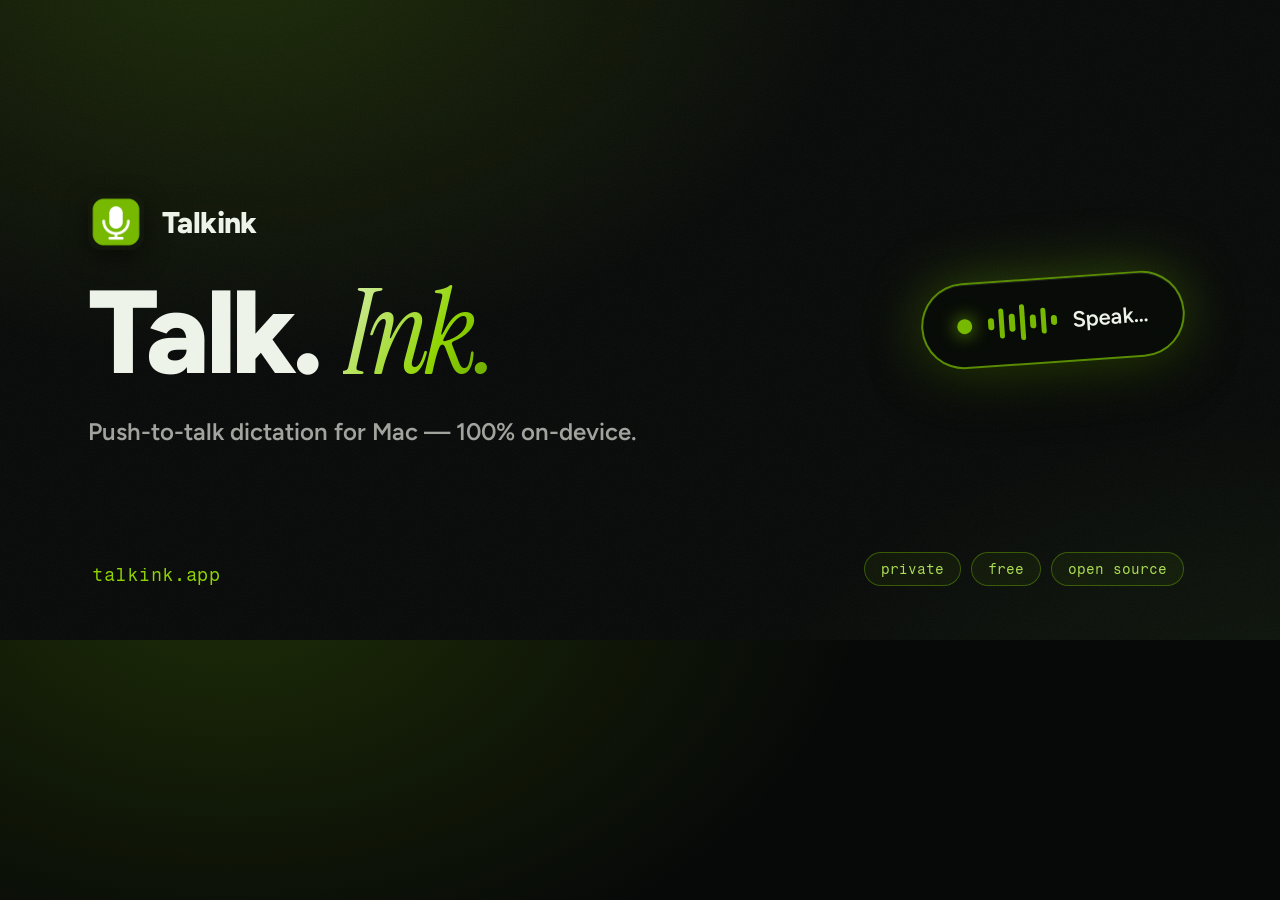
<file: packaging/brand-card.html>
<!DOCTYPE html>
<html><head><meta charset="UTF-8">
<link rel="preconnect" href="https://fonts.googleapis.com">
<link rel="preconnect" href="https://fonts.gstatic.com" crossorigin>
<link href="https://fonts.googleapis.com/css2?family=Figtree:wght@600;800&family=Fragment+Mono&family=Instrument+Serif:ital@1&display=swap" rel="stylesheet">
<style>
  * { margin:0; padding:0; box-sizing:border-box; }
  body {
    width:1280px; height:640px; overflow:hidden; position:relative;
    background:
      radial-gradient(90% 120% at 18% -10%, rgba(118,185,0,.20), transparent 55%),
      radial-gradient(70% 90% at 100% 120%, rgba(70,140,40,.13), transparent 60%),
      #070908;
    font-family:"Figtree",sans-serif; color:#eef3e9;
  }
  .grain { position:absolute; inset:0; opacity:.05;
    background-image:url("data:image/svg+xml,%3Csvg xmlns='http://www.w3.org/2000/svg' width='160' height='160'%3E%3Cfilter id='n'%3E%3CfeTurbulence type='fractalNoise' baseFrequency='0.9' numOctaves='2'/%3E%3C/filter%3E%3Crect width='100%25' height='100%25' filter='url(%23n)'/%3E%3C/svg%3E"); }
  .wrap { position:absolute; left:88px; top:0; bottom:0; display:flex; flex-direction:column; justify-content:center; }
  .brand { display:flex; align-items:center; gap:18px; margin-bottom:26px; }
  .brand img { width:56px; height:56px; border-radius:13px; box-shadow:0 8px 24px rgba(0,0,0,.5); }
  .brand span { font-weight:800; font-size:30px; letter-spacing:-.02em; }
  h1 { font-size:118px; line-height:.96; letter-spacing:-.04em; font-weight:800; }
  h1 em { font-family:"Instrument Serif",serif; font-style:italic; font-weight:400;
    background:linear-gradient(120deg,#d9efb2 5%,#8fd400 60%,#5f9a00); -webkit-background-clip:text; color:transparent; padding-right:.06em; }
  .sub { margin-top:26px; font-size:24px; font-weight:600; color:rgba(238,243,233,.66); }
  .url { position:absolute; left:92px; bottom:54px; font-family:"Fragment Mono",monospace; font-size:18px; color:#8fd400; letter-spacing:.04em; }
  .pill { position:absolute; right:96px; top:50%; transform:translateY(-50%) rotate(-4deg);
    display:flex; align-items:center; gap:16px; padding:22px 34px; border-radius:999px;
    background:rgba(8,12,7,.78); border:2px solid rgba(118,185,0,.75);
    box-shadow:0 0 60px rgba(118,185,0,.35), 0 24px 48px rgba(0,0,0,.5), inset 0 1px 0 rgba(255,255,255,.10); }
  .dot { width:15px; height:15px; border-radius:50%; background:#76B900; box-shadow:0 0 18px #76B900; }
  .wave { display:flex; gap:5px; align-items:center; height:38px; }
  .wave i { width:5.5px; border-radius:99px; background:#76B900; }
  .wave i:nth-child(1){height:12px} .wave i:nth-child(2){height:30px} .wave i:nth-child(3){height:18px}
  .wave i:nth-child(4){height:36px} .wave i:nth-child(5){height:14px} .wave i:nth-child(6){height:26px}
  .wave i:nth-child(7){height:10px}
  .pill b { font-size:22px; font-weight:600; }
  .badges { position:absolute; right:96px; bottom:54px; display:flex; gap:10px; }
  .badges span { font-family:"Fragment Mono",monospace; font-size:13.5px; padding:8px 16px; border-radius:999px;
    border:1px solid rgba(118,185,0,.4); color:#aede56; background:rgba(118,185,0,.07); }
</style></head>
<body>
  <div class="grain"></div>
  <div class="wrap">
    <div class="brand"><img src="../site/assets/icon-256.png"><span>Talkink</span></div>
    <h1>Talk. <em>Ink.</em></h1>
    <div class="sub">Push-to-talk dictation for Mac — 100% on-device.</div>
  </div>
  <div class="pill"><span class="dot"></span><span class="wave"><i></i><i></i><i></i><i></i><i></i><i></i><i></i></span><b>Speak…</b></div>
  <div class="badges"><span>private</span><span>free</span><span>open source</span></div>
  <div class="url">talkink.app</div>
</body></html>
</file>
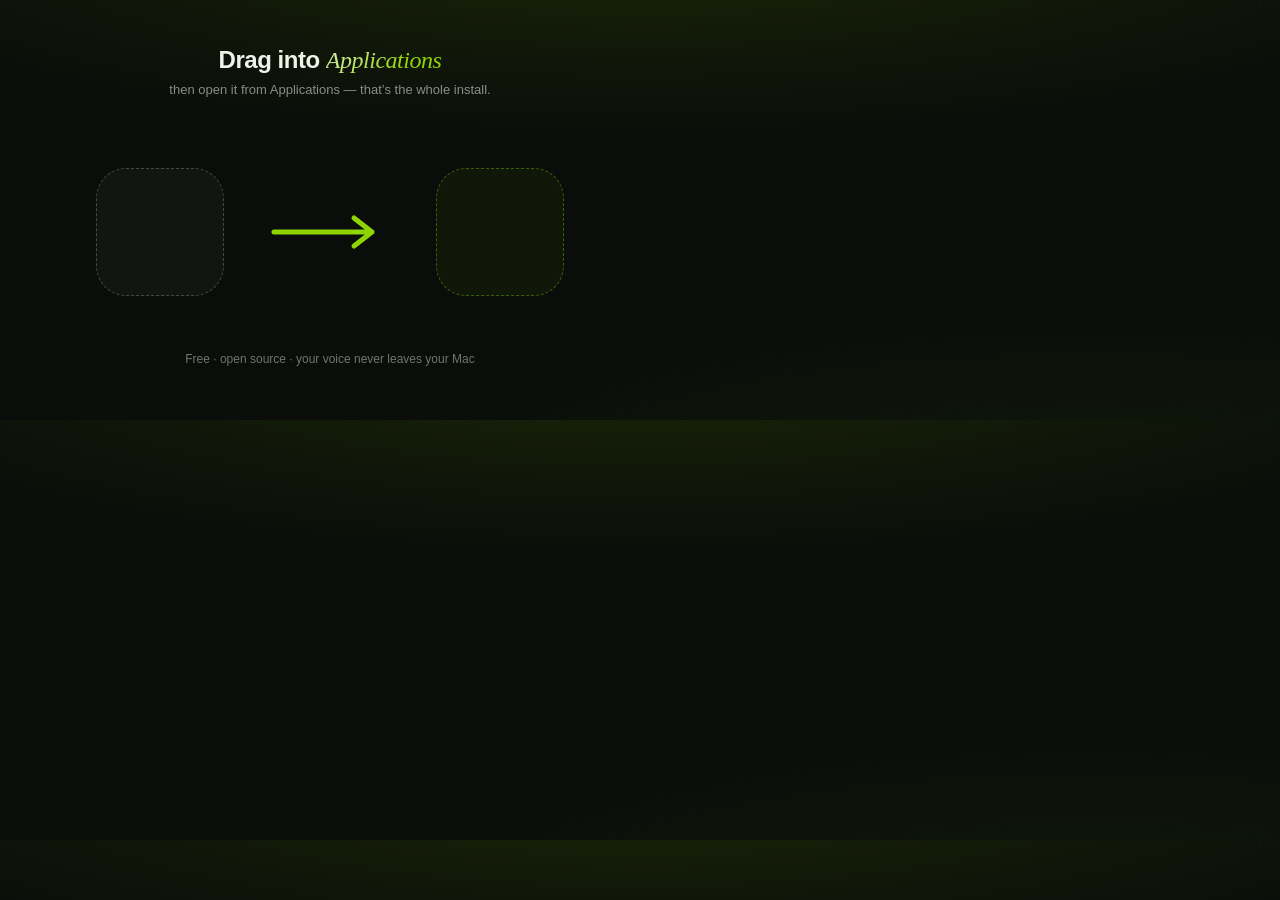
<file: packaging/dmg-background.html>
<!DOCTYPE html>
<html><head><meta charset="UTF-8"><style>
  * { margin:0; padding:0; box-sizing:border-box; }
  body {
    width:660px; height:420px; overflow:hidden;
    background:
      radial-gradient(120% 90% at 50% -20%, rgba(118,185,0,.16), transparent 60%),
      radial-gradient(100% 80% at 85% 120%, rgba(70,140,40,.10), transparent 60%),
      #0a0d09;
    font-family: -apple-system, "Helvetica Neue", sans-serif;
    position:relative; color:#eef3e9;
  }
  .title {
    position:absolute; top:46px; left:0; right:0; text-align:center;
    font-size:24px; font-weight:700; letter-spacing:-.02em;
  }
  .title em { font-style:italic; font-family:Georgia, serif; font-weight:400;
    background:linear-gradient(120deg,#d9efb2,#8fd400 70%); -webkit-background-clip:text; color:transparent; }
  .subtitle {
    position:absolute; top:82px; left:0; right:0; text-align:center;
    font-size:13px; color:rgba(238,243,233,.55);
  }
  .slot {
    position:absolute; top:168px; width:128px; height:128px; border-radius:30px;
    border:1.5px dashed rgba(255,255,255,.22);
    background:rgba(255,255,255,.035);
  }
  .slot.left  { left:96px; }
  .slot.right { left:436px; border-color:rgba(118,185,0,.45); background:rgba(118,185,0,.06); }
  .arrow {
    position:absolute; top:212px; left:268px; width:124px; height:40px;
  }
  .arrow svg { width:100%; height:100%; }
  .hint {
    position:absolute; top:352px; left:0; right:0; text-align:center;
    font-size:12px; color:rgba(238,243,233,.45);
  }
</style></head>
<body>
  <div class="title">Drag into <em>Applications</em></div>
  <div class="subtitle">then open it from Applications — that’s the whole install.</div>
  <div class="slot left"></div>
  <div class="slot right"></div>
  <div class="arrow">
    <svg viewBox="0 0 124 40" fill="none">
      <path d="M6 20 H104 M104 20 L86 6 M104 20 L86 34"
        stroke="#8fd400" stroke-width="5" stroke-linecap="round" stroke-linejoin="round"/>
    </svg>
  </div>
  <div class="hint">Free · open source · your voice never leaves your Mac</div>
</body></html>
</file>
